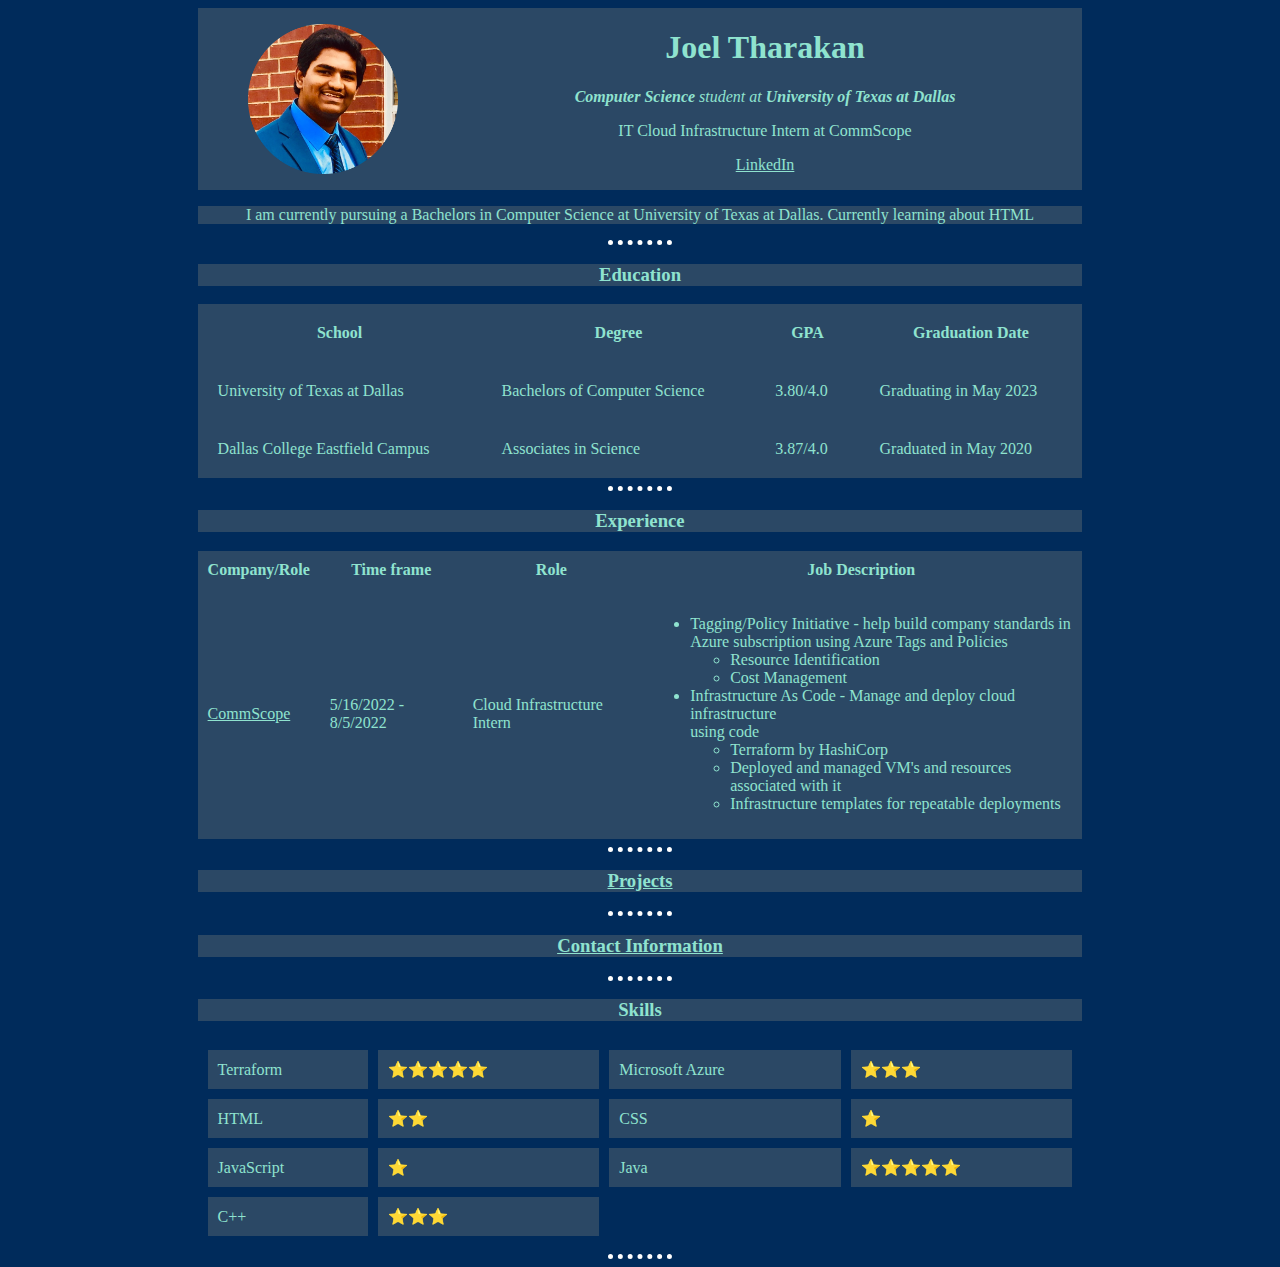
<file: index.html>
<!DOCTYPE html>
<html lang="en" dir="ltr">

<head>
  <meta charset="utf-8" />
  <link rel="icon" href="images/joelPic.png" />
  <title>❤Joel's Personal Site❤</title>
  <link rel="stylesheet" href="styles.css">
</head>

<body>
  <table class="center-table" cellspacing="0" cellpadding="0">
    <tr>
      <td>
        <img src="images/joelPic.png" width="150" height="150" />
      </td>
      <td>
        <h1>Joel Tharakan</h1>
        <p>
          <em><strong>Computer Science</strong> student at
            <strong>University of Texas at Dallas</strong></em>
        </p>
        <p>IT Cloud Infrastructure Intern at CommScope</p>
        <p>
          <a href="https://www.linkedin.com/in/joelgeorge-/">LinkedIn</a>
        </p>
      </td>
    </tr>
  </table>

  <p>
    I am currently pursuing a Bachelors in Computer Science at University of
    Texas at Dallas. Currently learning about HTML
  </p>

  <hr />

  <h3>Education</h3>
  <table class="center-table" cellspacing="0" cellpadding="20">

    <thead>
      <tr>
        <th>School</th>
        <th>Degree</th>
        <th>GPA</th>
        <th>Graduation Date</th>
      </tr>
    </thead>

    <tbody>
      <tr>
        <td>University of Texas at Dallas</td>
        <td>Bachelors of Computer Science</td>
        <td>3.80/4.0</td>
        <td>Graduating in May 2023</td>
      </tr>

      <tr>
        <td>Dallas College Eastfield Campus</td>
        <td>Associates in Science</td>
        <td>3.87/4.0</td>
        <td>Graduated in May 2020</td>
      </tr>

    </tbody>
  </table>

  <hr />

  <h3>Experience</h3>
  <table class="center-table" cellspacing="0" cellpadding="10">
    <thead>
      <tr>
        <th>Company/Role</th>
        <th>Time frame</th>
        <th>Role</th>
        <th>Job Description</th>
      </tr>
    </thead>

    <tbody>
      <tr>
        <td><a href="https://www.commscope.com/">CommScope</a></td>
        <td>5/16/2022 - 8/5/2022</td>
        <td>Cloud Infrastructure Intern</td>
        <td>
          <ul>
            <li>
              Tagging/Policy Initiative - help build company standards in <br>
              Azure subscription using Azure Tags and Policies
            </li>
            <ul>
              <li>Resource Identification</li>
              <li>Cost Management</li>
            </ul>

            <li>
              Infrastructure As Code - Manage and deploy cloud infrastructure <br>
              using code
            </li>
            <ul>
              <li>Terraform by HashiCorp</li>
              <li>
                Deployed and managed VM's and resources associated with it
              </li>
              <li>Infrastructure templates for repeatable deployments</li>
            </ul>
          </ul>
        </td>
      </tr>
    </tbody>
  </table>

  <hr />

  <h3><a href="projects.html">Projects</a></h3>

  <hr />

  <h3><a href="contacts.html">Contact Information</a></h3>

  <hr />

  <h3>Skills</h3>
  <table class="center-table" cellspacing="10" cellpadding="10">
    <tr>
      <td>Terraform</td>
      <td>⭐⭐⭐⭐⭐</td>
      <td>Microsoft Azure</td>
      <td>⭐⭐⭐</td>
    </tr>
    <tr>
      <td>HTML</td>
      <td>⭐⭐</td>
      <td>CSS</td>
      <td>⭐</td>
    </tr>
    <tr>
      <td>JavaScript</td>
      <td>⭐</td>
      <td>Java</td>
      <td>⭐⭐⭐⭐⭐</td>
    </tr>
    <tr>
      <td>C++</td>
      <td>⭐⭐⭐</td>
    </tr>
  </table>
  <hr />
</body>

</html>
</file>
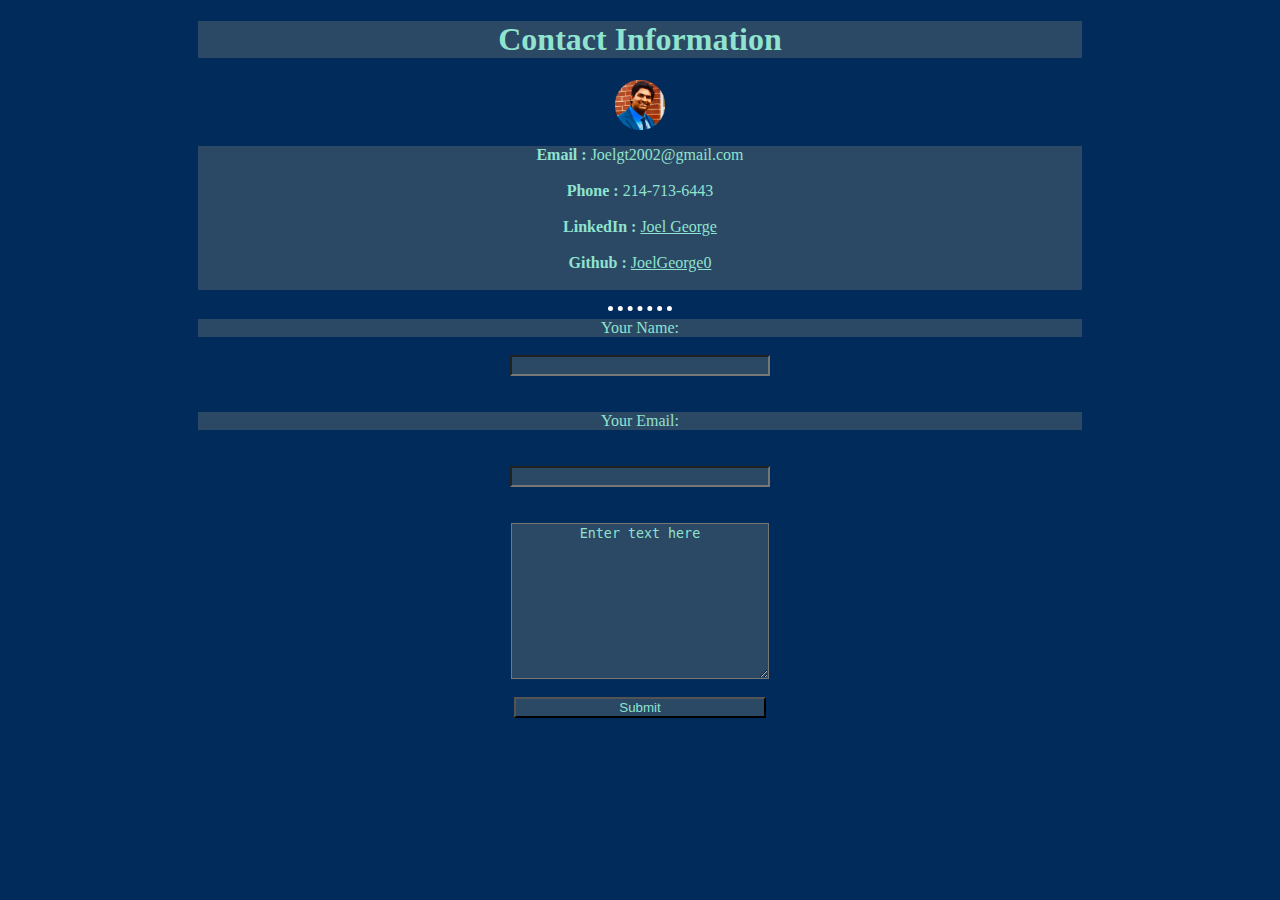
<file: contacts.html>
<!DOCTYPE html>
<html>

<head>
  <meta lang="en" dir="ltr" />
  <link rel="icon" href="images/joelPic.png" />
  <link rel="stylesheet" href="styles.css">
  <title>Contacts</title>
</head>

<body>
  <h1>Contact Information</h1>
  <img src="images/joelPic.png" height="50" width="50" \ />
  <p><strong>Email :</strong> Joelgt2002@gmail.com <br><br>
    <strong>Phone : </strong> 214-713-6443 <br><br>

    <strong>LinkedIn : </strong>
    <a href="https://www.linkedin.com/in/joelgeorge-/">Joel George</a><br><br>

    <strong>Github :</strong>
    <a href="https://github.com/JoelGeorge0">JoelGeorge0</a> <br><br>
  </p>
  <hr>
  <form class="" action="mailto:joelgt2002@gmail.com" method="post" enctype="text/plain">
    <label>Your Name: </label><br>
    <input type="text" name="yourName" value=""><br><br>
    <label>Your Email:</label><br><br>
    <input type="email" name="yourEmail"><br><br>
    <textarea rows="10" cols="20" name="yourMessage">Enter text here</textarea><br>
    <input type="submit">
  </form>
</body>

</html>
</file>
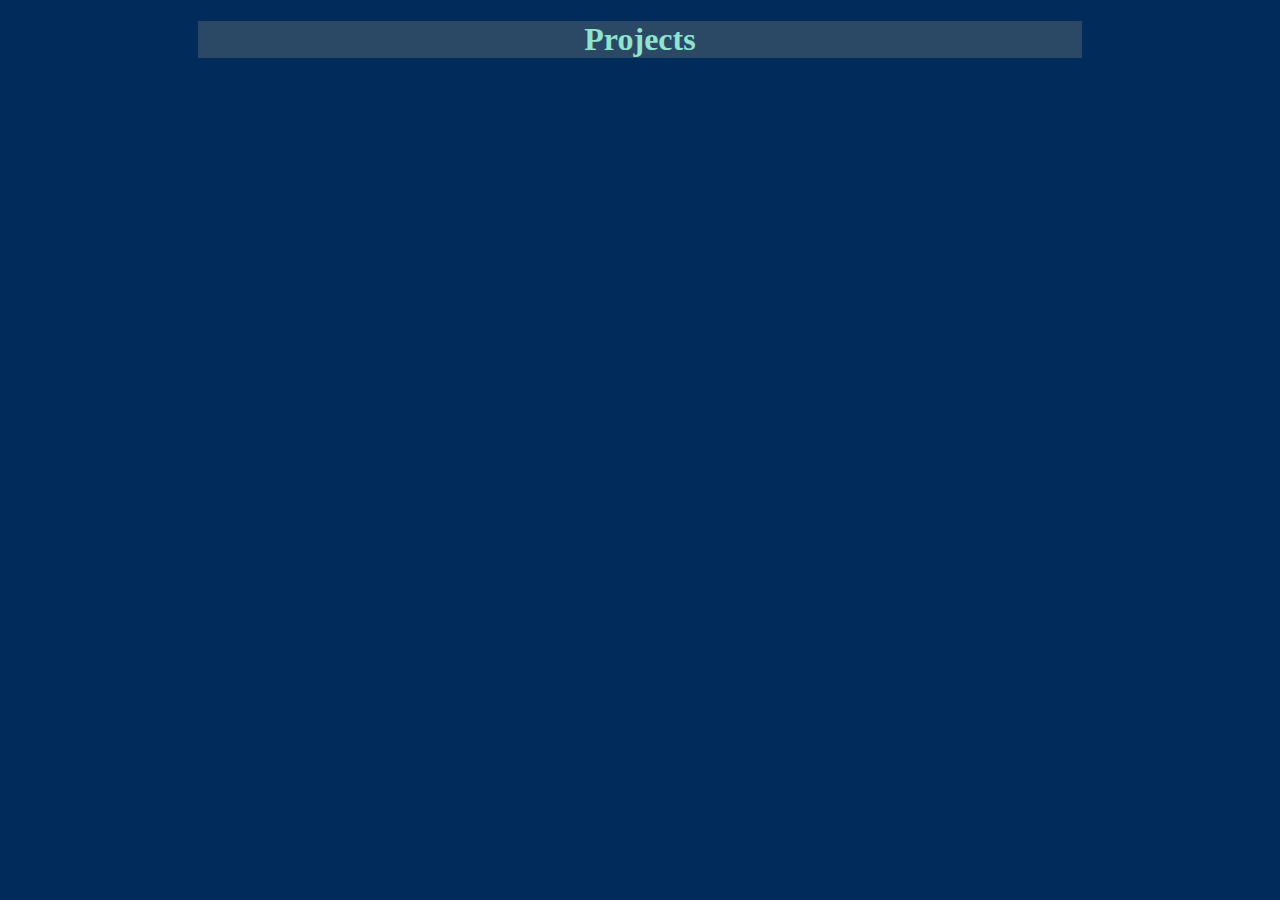
<file: projects.html>
<!DOCTYPE html>
<html lang="en" dir="ltr">
  <head>
    <meta charset="utf-8" />
    <link rel="icon" href="images/joelPic.png" />
    <title>Projects</title>
    <link rel="stylesheet" href="styles.css">
  </head>
  <body>
    <h1>Projects</h1>
  </body>
</html>
</file>
<file: styles.css>
body {
    background-color: #002B5B;
}

hr {
    border-style: none none dotted;
    border-color: white;
    width: 5%;
    border-bottom-width: 5px;
}

h1,
h3,
a {
    color: #8FE3CF;
    background-color: #2B4865;
    text-align: center;
    width: 70%;
    margin-right: auto;
    margin-left: auto;

}


td,
thead {
    color: #8FE3CF;
    background-color: #2B4865;
}

p {
    color: #8FE3CF;
    background-color: #2B4865;
    text-align: center;
    width: 70%;
    margin-left: auto;
    margin-right: auto;
}

.center-table {
    margin: auto;
    width: 70%;
}

img {
    margin-left: auto;
    margin-right: auto;
    display: block;
}

input,
textarea {
    margin-left: auto;
    margin-right: auto;
    display: block;
    color: #8FE3CF;
    background-color: #2B4865;
    text-align: center;
    width: 20%;
}

label {
    color: #8FE3CF;
    background-color: #2B4865;
    text-align: center;
    width: 70%;
    margin: auto;
    display: block;
}
</file>
